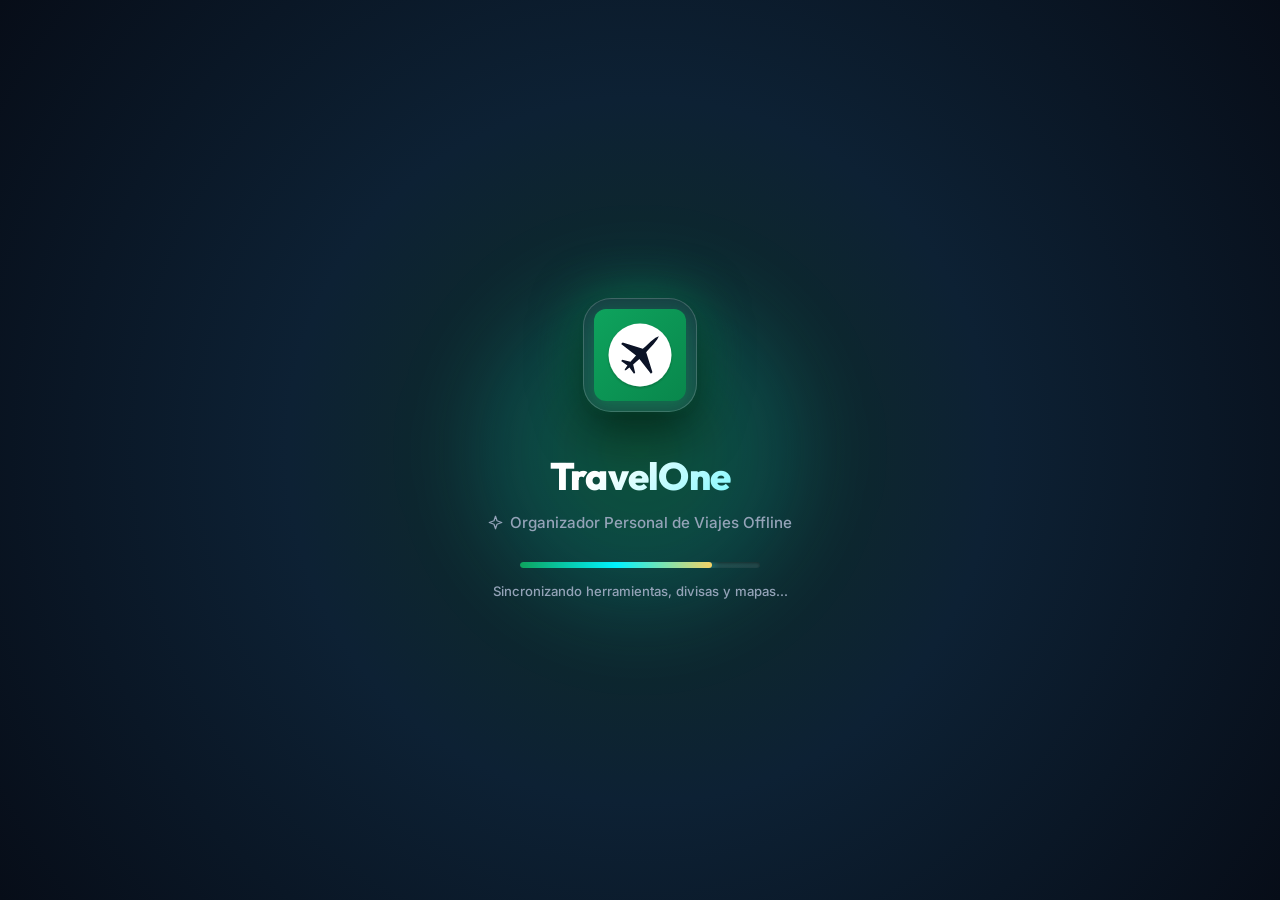
<file: index.html>
<!DOCTYPE html>
<html lang="es">
<head>
  <meta charset="UTF-8">
  <meta name="viewport" content="width=device-width, initial-scale=1.0, maximum-scale=1.0, user-scalable=no, viewport-fit=cover">
  <meta name="theme-color" content="#0ea35d">
  <meta name="theme-color" media="(prefers-color-scheme: light)" content="#0ea35d">
  <meta name="theme-color" media="(prefers-color-scheme: dark)" content="#0ea35d">
  <meta name="msapplication-TileColor" content="#0ea35d">
  <meta name="msapplication-navbutton-color" content="#0ea35d">
  <meta name="description" content="TravelOne - Tu organizador personal de viajes offline y PWA local. Itinerario, reservas, gastos, presupuesto y más.">
  
  <title>TravelOne — Organizador Personal de Viajes</title>

  <!-- iOS / iPhone Home Screen & Safari Meta Tags -->
  <meta name="apple-mobile-web-app-capable" content="yes">
  <meta name="apple-mobile-web-app-status-bar-style" content="default">
  <meta name="apple-mobile-web-app-title" content="TravelOne">
  
  <!-- Apple Touch Icons (Solid Emerald Green Background, White Circle & Black Jet) -->
  <link rel="apple-touch-icon" href="./icons/apple-touch-icon.png?v=29">
  <link rel="apple-touch-icon" sizes="180x180" href="./icons/apple-touch-icon-180x180.png?v=29">
  <link rel="apple-touch-icon" sizes="167x167" href="./icons/apple-touch-icon-167x167.png?v=29">
  <link rel="apple-touch-icon" sizes="152x152" href="./icons/apple-touch-icon-152x152.png?v=29">
  <link rel="apple-touch-icon" sizes="120x120" href="./icons/apple-touch-icon-120x120.png?v=29">
  <link rel="apple-touch-icon" sizes="192x192" href="./icons/icon-192.png?v=29">
  <link rel="apple-touch-icon" sizes="512x512" href="./icons/icon-512.png?v=29">
  <link rel="apple-touch-icon-precomposed" href="./icons/apple-touch-icon.png?v=29">
  <link rel="apple-touch-icon-precomposed" sizes="180x180" href="./icons/apple-touch-icon-180x180.png?v=29">
  <link rel="apple-touch-icon-precomposed" sizes="180x180" href="./icons/apple-touch-icon-180x180-precomposed.png?v=29">

  <!-- Favicon & Web Icons -->
  <link rel="icon" type="image/svg+xml" href="./icons/app-logo.svg?v=29">
  <link rel="icon" type="image/png" sizes="64x64" href="./icons/favicon.png?v=29">
  <link rel="icon" type="image/png" sizes="192x192" href="./icons/icon-192.png?v=29">
  <link rel="icon" type="image/png" sizes="512x512" href="./icons/icon-512.png?v=29">

  <!-- PWA Manifest -->
  <link rel="manifest" href="./manifest.json?v=29">

  <!-- Stylesheets -->
  <link rel="stylesheet" href="./css/main.css?v=29">
  <link rel="stylesheet" href="./css/components.css?v=29">
</head>
<body>

  <!-- Root Layout Container -->
  <div id="app-layout"></div>

  <!-- Main JavaScript Module -->
  <script type="module" src="./js/app.js?v=29"></script>
</body>
</html>
</file>
<file: css/main.css>
/* TravelOne Master Design System */
@import url('https://fonts.googleapis.com/css2?family=Inter:wght@300;400;500;600;700&family=Outfit:wght@400;500;600;700;800&display=swap');

:root {
  --bg-dark: #0b1326;
  --bg-card: #15213b;
  --bg-card-hover: #1c2b4d;
  --bg-surface: #1e2e50;
  --bg-modal: #121c33;
  
  --border-color: rgba(255, 255, 255, 0.09);
  --border-color-light: rgba(255, 255, 255, 0.15);
  
  --primary-cyan: #00f2fe;
  --primary-blue: #4facfe;
  --accent-amber: #f6d365;
  --accent-orange: #fda085;
  --accent-emerald: #00b09b;
  --accent-purple: #a18cd1;
  --accent-rose: #ff758c;
  
  --text-main: #f0f4f9;
  --text-muted: #94a3b8;
  --text-dim: #64748b;
  
  --radius-sm: 8px;
  --radius-md: 14px;
  --radius-lg: 20px;
  --radius-full: 9999px;
  
  --shadow-sm: 0 4px 6px -1px rgba(0, 0, 0, 0.2);
  --shadow-md: 0 10px 15px -3px rgba(0, 0, 0, 0.3);
  --shadow-glow: 0 0 20px rgba(0, 242, 254, 0.15);
  
  --sidebar-width: 260px;
  --bottom-nav-height: 68px;
  --mobile-header-height: 60px;
}

* {
  box-sizing: border-box;
  margin: 0;
  padding: 0;
  -webkit-tap-highlight-color: transparent;
}

body {
  font-family: 'Inter', -apple-system, BlinkMacSystemFont, sans-serif;
  background-color: var(--bg-dark);
  color: var(--text-main);
  line-height: 1.5;
  min-height: 100vh;
  overflow-x: hidden;
}

h1, h2, h3, h4, h5, h6 {
  font-family: 'Outfit', sans-serif;
  font-weight: 700;
  letter-spacing: -0.02em;
  color: #ffffff;
}

button, a, select, input, .btn, .nav-item, .bottom-nav-item, .card-interactive, .quick-tools-fab, .tab-btn {
  touch-action: manipulation;
  -webkit-tap-highlight-color: transparent;
}

button, a, .btn, .nav-item, .bottom-nav-item, .card-interactive, .quick-tools-fab {
  cursor: pointer;
  user-select: none;
  -webkit-user-select: none;
}

/* App Container Layout */
#app-layout {
  display: flex;
  min-height: 100vh;
  position: relative;
  width: 100%;
}

/* Mobile Header Top Bar */
.mobile-top-bar {
  display: none;
  position: fixed;
  top: 0;
  left: 0;
  right: 0;
  height: var(--mobile-header-height);
  background: rgba(18, 28, 51, 0.96);
  backdrop-filter: blur(16px);
  -webkit-backdrop-filter: blur(16px);
  border-bottom: 1px solid var(--border-color);
  z-index: 1000;
  padding: 0 1rem;
  align-items: center;
  justify-content: space-between;
}

.mobile-brand {
  display: flex;
  align-items: center;
  gap: 0.65rem;
}

.mobile-brand-img {
  width: 34px;
  height: 34px;
  border-radius: 8px;
  box-shadow: 0 2px 8px rgba(0, 242, 254, 0.3);
  border: 1px solid rgba(255, 255, 255, 0.2);
}

.mobile-brand-title {
  font-family: 'Outfit', sans-serif;
  font-weight: 800;
  font-size: 1.1rem;
  background: linear-gradient(135deg, var(--primary-cyan), var(--accent-emerald));
  -webkit-background-clip: text;
  background-clip: text;
  -webkit-text-fill-color: transparent;
}

/* Desktop Sidebar */
.sidebar {
  width: var(--sidebar-width);
  background: var(--bg-card);
  border-right: 1px solid var(--border-color);
  display: flex;
  flex-direction: column;
  position: fixed;
  top: 0;
  bottom: 0;
  left: 0;
  z-index: 100;
  padding: 1.5rem 1rem;
}

.sidebar-header {
  display: flex;
  align-items: center;
  gap: 0.75rem;
  padding-bottom: 1.5rem;
  border-bottom: 1px solid var(--border-color);
  margin-bottom: 1.5rem;
}

.brand-logo {
  font-family: 'Outfit', sans-serif;
  font-size: 1.4rem;
  font-weight: 800;
  background: linear-gradient(135deg, var(--primary-cyan), var(--primary-blue));
  -webkit-background-clip: text;
  background-clip: text;
  -webkit-text-fill-color: transparent;
  display: flex;
  align-items: center;
  gap: 0.5rem;
}

.brand-badge {
  font-size: 0.65rem;
  background: rgba(0, 242, 254, 0.15);
  color: var(--primary-cyan);
  padding: 0.2rem 0.5rem;
  border-radius: var(--radius-full);
  text-transform: uppercase;
  font-weight: 700;
  letter-spacing: 0.05em;
}

.sidebar-nav {
  display: flex;
  flex-direction: column;
  gap: 0.35rem;
  flex: 1;
  overflow-y: auto;
}

.nav-item {
  display: flex;
  align-items: center;
  gap: 0.85rem;
  padding: 0.75rem 1rem;
  color: var(--text-muted);
  text-decoration: none;
  border-radius: var(--radius-md);
  font-size: 0.95rem;
  font-weight: 500;
  transition: all 0.2s ease;
  cursor: pointer;
}

.nav-item:hover {
  background: var(--bg-surface);
  color: #ffffff;
}

.nav-item.active {
  background: linear-gradient(135deg, rgba(0, 242, 254, 0.15), rgba(79, 172, 254, 0.15));
  color: var(--primary-cyan);
  border: 1px solid rgba(0, 242, 254, 0.3);
  font-weight: 600;
}

.nav-item-icon {
  font-size: 1.25rem;
  display: flex;
  align-items: center;
  justify-content: center;
}

/* Mobile Bottom Navigation */
.bottom-nav {
  display: none;
  position: fixed;
  bottom: 0;
  left: 0;
  right: 0;
  height: var(--bottom-nav-height);
  background: rgba(18, 28, 51, 0.96);
  backdrop-filter: blur(16px);
  -webkit-backdrop-filter: blur(16px);
  border-top: 1px solid var(--border-color);
  z-index: 1000;
  justify-content: space-around;
  align-items: center;
  padding: 0 0.25rem;
}

.bottom-nav-item {
  display: flex;
  flex-direction: column;
  align-items: center;
  justify-content: center;
  gap: 0.2rem;
  color: var(--text-muted);
  text-decoration: none;
  font-size: 0.7rem;
  font-weight: 500;
  padding: 0.4rem;
  flex: 1;
  text-align: center;
  transition: color 0.2s;
  cursor: pointer;
}

.bottom-nav-item .icon {
  font-size: 1.35rem;
}

.bottom-nav-item.active {
  color: var(--primary-cyan);
  font-weight: 700;
}

/* Main Content Area */
.main-content {
  flex: 1;
  margin-left: var(--sidebar-width);
  padding: 2rem;
  max-width: 1300px;
  width: 100%;
}

@media (max-width: 900px) {
  .sidebar {
    display: none;
  }

  .mobile-top-bar {
    display: flex;
  }
  
  .bottom-nav {
    display: flex;
  }
  
  .main-content {
    margin-left: 0;
    padding: calc(var(--mobile-header-height) + 1.25rem) 1.25rem calc(var(--bottom-nav-height) + 1.5rem) 1.25rem;
  }
}

/* Header Bar */
.page-header {
  display: flex;
  justify-content: space-between;
  align-items: center;
  margin-bottom: 2rem;
  flex-wrap: wrap;
  gap: 1rem;
}

.page-title-group h1 {
  font-size: 1.85rem;
  margin-bottom: 0.25rem;
}

.page-subtitle {
  color: var(--text-muted);
  font-size: 0.9rem;
}

.header-actions {
  display: flex;
  gap: 0.75rem;
  align-items: center;
}

/* Cards & Containers */
.card {
  background: var(--bg-card);
  border: 1px solid var(--border-color);
  border-radius: var(--radius-lg);
  padding: 1.5rem;
  transition: transform 0.2s, border-color 0.2s, box-shadow 0.2s;
}

.card:hover {
  border-color: var(--border-color-light);
}

.card-interactive:hover {
  transform: translateY(-3px);
  box-shadow: var(--shadow-md);
  border-color: rgba(0, 242, 254, 0.3);
}

/* Grid Layouts */
.grid-2 {
  display: grid;
  grid-template-columns: repeat(2, 1fr);
  gap: 1.25rem;
}

.grid-3 {
  display: grid;
  grid-template-columns: repeat(3, 1fr);
  gap: 1.25rem;
}

.grid-4 {
  display: grid;
  grid-template-columns: repeat(4, 1fr);
  gap: 1.25rem;
}

@media (max-width: 1024px) {
  .grid-4 { grid-template-columns: repeat(2, 1fr); }
  .grid-3 { grid-template-columns: repeat(2, 1fr); }
}

@media (max-width: 640px) {
  .grid-4, .grid-3, .grid-2 { grid-template-columns: 1fr; }
}

/* Buttons */
.btn {
  display: inline-flex;
  align-items: center;
  justify-content: center;
  gap: 0.5rem;
  padding: 0.65rem 1.25rem;
  border-radius: var(--radius-md);
  font-family: inherit;
  font-size: 0.9rem;
  font-weight: 600;
  border: none;
  cursor: pointer;
  transition: all 0.2s ease;
  text-decoration: none;
}

.btn-primary {
  background: linear-gradient(135deg, var(--primary-cyan), var(--primary-blue));
  color: #0b1326;
  box-shadow: 0 4px 12px rgba(0, 242, 254, 0.25);
}

.btn-primary:hover {
  opacity: 0.92;
  transform: translateY(-1px);
  box-shadow: 0 6px 16px rgba(0, 242, 254, 0.35);
}

.btn-secondary {
  background: var(--bg-surface);
  color: var(--text-main);
  border: 1px solid var(--border-color);
}

.btn-secondary:hover {
  background: var(--bg-card-hover);
  border-color: var(--border-color-light);
}

.btn-danger {
  background: rgba(255, 117, 140, 0.15);
  color: var(--accent-rose);
  border: 1px solid rgba(255, 117, 140, 0.3);
}

.btn-danger:hover {
  background: rgba(255, 117, 140, 0.25);
}

.btn-sm {
  padding: 0.4rem 0.85rem;
  font-size: 0.8rem;
  border-radius: var(--radius-sm);
}

.btn-icon {
  width: 36px;
  height: 36px;
  padding: 0;
  border-radius: var(--radius-full);
}

/* Badges & Tags */
.badge {
  display: inline-flex;
  align-items: center;
  gap: 0.3rem;
  padding: 0.25rem 0.65rem;
  border-radius: var(--radius-full);
  font-size: 0.75rem;
  font-weight: 600;
}

.badge-transport { background: rgba(79, 172, 254, 0.15); color: #4facfe; }
.badge-food { background: rgba(246, 211, 101, 0.15); color: #f6d365; }
.badge-tourism { background: rgba(0, 242, 254, 0.15); color: #00f2fe; }
.badge-shopping { background: rgba(161, 140, 209, 0.15); color: #a18cd1; }
.badge-hotel { background: rgba(0, 176, 155, 0.15); color: #00b09b; }
.badge-work { background: rgba(253, 160, 133, 0.15); color: #fda085; }
.badge-default { background: rgba(255, 255, 255, 0.1); color: var(--text-muted); }

.status-badge {
  padding: 0.2rem 0.6rem;
  border-radius: var(--radius-full);
  font-size: 0.7rem;
  font-weight: 700;
  text-transform: uppercase;
  letter-spacing: 0.04em;
}

.status-completed { background: rgba(0, 242, 96, 0.15); color: #00f260; border: 1px solid rgba(0, 242, 96, 0.3); }
.status-in-progress { background: rgba(246, 211, 101, 0.15); color: #f6d365; border: 1px solid rgba(246, 211, 101, 0.3); }
.status-pending { background: rgba(148, 163, 184, 0.15); color: #94a3b8; border: 1px solid rgba(148, 163, 184, 0.3); }

/* Progress Bar */
.progress-container {
  width: 100%;
  background: rgba(255, 255, 255, 0.08);
  border-radius: var(--radius-full);
  height: 8px;
  overflow: hidden;
}

.progress-bar {
  height: 100%;
  border-radius: var(--radius-full);
  background: linear-gradient(90deg, var(--primary-cyan), var(--primary-blue));
  transition: width 0.4s ease;
}

.progress-amber { background: linear-gradient(90deg, #f6d365, #fda085); }
.progress-rose { background: linear-gradient(90deg, #ff758c, #ff7eb3); }

/* Toast Notifications */
.toast {
  position: fixed;
  bottom: 2rem;
  right: 2rem;
  background: var(--bg-card);
  border: 1px solid var(--primary-cyan);
  color: var(--text-main);
  padding: 0.85rem 1.5rem;
  border-radius: var(--radius-md);
  box-shadow: var(--shadow-glow);
  z-index: 9999;
  transform: translateY(100px);
  opacity: 0;
  transition: all 0.3s cubic-bezier(0.68, -0.55, 0.27, 1.55);
}

.toast-show {
  transform: translateY(0);
  opacity: 1;
}

@media (max-width: 900px) {
  .toast {
    bottom: calc(var(--bottom-nav-height) + 1rem);
    right: 1rem;
    left: 1rem;
    text-align: center;
  }
}

/* Vector SVG Icon Global Utilities */
.svg-icon {
  display: inline-block;
  vertical-align: -0.15em;
  flex-shrink: 0;
  stroke: currentColor;
}

.icon-inline {
  display: inline-flex;
  align-items: center;
  gap: 0.4rem;
  vertical-align: middle;
}

.icon-badge-box {
  width: 38px;
  height: 38px;
  border-radius: var(--radius-md);
  background: rgba(0, 242, 254, 0.12);
  color: var(--primary-cyan);
  display: inline-flex;
  align-items: center;
  justify-content: center;
  flex-shrink: 0;
}

.icon-badge-amber {
  background: rgba(246, 211, 101, 0.15);
  color: var(--accent-amber);
}

.icon-badge-rose {
  background: rgba(255, 117, 140, 0.15);
  color: var(--accent-rose);
}

.icon-badge-green {
  background: rgba(0, 242, 96, 0.15);
  color: #00f260;
}

.icon-badge-purple {
  background: rgba(161, 140, 209, 0.15);
  color: var(--accent-purple);
}

.travelone-brand-svg {
  transition: transform 0.2s ease, box-shadow 0.2s ease;
}

.travelone-brand-svg:hover {
  transform: scale(1.04);
}
</file>
<file: css/components.css>
/* Components, Modals, Forms & Timeline Styles */

/* Modal Backdrop & Dialog */
.modal-backdrop {
  position: fixed;
  top: 0;
  left: 0;
  right: 0;
  bottom: 0;
  background: rgba(7, 12, 23, 0.82);
  backdrop-filter: blur(10px);
  -webkit-backdrop-filter: blur(10px);
  z-index: 5000;
  display: flex;
  align-items: center;
  justify-content: center;
  padding: 1rem;
  opacity: 0;
  pointer-events: none;
  transition: opacity 0.25s ease;
}

.modal-backdrop.active {
  opacity: 1;
  pointer-events: auto;
}

.modal-dialog {
  background: var(--bg-modal);
  border: 1px solid var(--border-color-light);
  border-radius: var(--radius-lg);
  width: 100%;
  max-width: 540px;
  max-height: 90vh;
  display: flex;
  flex-direction: column;
  box-shadow: var(--shadow-md), 0 0 30px rgba(0, 0, 0, 0.5);
  transform: scale(0.95);
  transition: transform 0.25s ease;
}

.modal-backdrop.active .modal-dialog {
  transform: scale(1);
}

.modal-header {
  padding: 1.25rem 1.5rem;
  border-bottom: 1px solid var(--border-color);
  display: flex;
  justify-content: space-between;
  align-items: center;
}

.modal-title {
  font-size: 1.25rem;
  font-weight: 700;
}

.modal-close {
  background: transparent;
  border: none;
  color: var(--text-muted);
  font-size: 1.5rem;
  cursor: pointer;
  line-height: 1;
}

.modal-close:hover { color: #ffffff; }

.modal-body {
  padding: 1.5rem;
  overflow-y: auto;
  flex: 1;
}

.modal-footer {
  padding: 1rem 1.5rem;
  border-top: 1px solid var(--border-color);
  display: flex;
  justify-content: flex-end;
  gap: 0.75rem;
}

/* Forms & Controls */
.form-group {
  margin-bottom: 1.2rem;
}

.form-group label {
  display: block;
  font-size: 0.85rem;
  font-weight: 600;
  color: var(--text-muted);
  margin-bottom: 0.4rem;
}

.form-control, .form-select {
  width: 100%;
  background: var(--bg-card);
  border: 1px solid var(--border-color);
  border-radius: var(--radius-md);
  padding: 0.65rem 0.9rem;
  color: var(--text-main);
  font-family: inherit;
  font-size: 0.9rem;
  transition: border-color 0.2s, box-shadow 0.2s;
}

.form-control:focus, .form-select:focus {
  outline: none;
  border-color: var(--primary-cyan);
  box-shadow: 0 0 0 3px rgba(0, 242, 254, 0.15);
}

.form-row {
  display: grid;
  grid-template-columns: repeat(2, 1fr);
  gap: 1rem;
}

@media (max-width: 500px) {
  .form-row { grid-template-columns: 1fr; }
}

/* Timeline View */
.timeline {
  position: relative;
  padding-left: 2rem;
  margin-top: 1rem;
}

.timeline::before {
  content: '';
  position: absolute;
  left: 0.6rem;
  top: 0.5rem;
  bottom: 0.5rem;
  width: 2px;
  background: var(--border-color);
}

.timeline-item {
  position: relative;
  margin-bottom: 1.5rem;
}

.timeline-dot {
  position: absolute;
  left: -2rem;
  top: 0.25rem;
  width: 1.25rem;
  height: 1.25rem;
  border-radius: var(--radius-full);
  background: var(--bg-card);
  border: 3px solid var(--primary-cyan);
  box-shadow: 0 0 10px rgba(0, 242, 254, 0.4);
}

.timeline-card {
  background: var(--bg-card);
  border: 1px solid var(--border-color);
  border-radius: var(--radius-md);
  padding: 1.1rem;
}

.timeline-time {
  font-family: 'Outfit', sans-serif;
  font-weight: 700;
  color: var(--primary-cyan);
  font-size: 0.95rem;
}

/* Document & Attachment Box */
.attachment-box {
  background: var(--bg-surface);
  border: 1px dashed var(--border-color-light);
  border-radius: var(--radius-md);
  padding: 1rem;
  text-align: center;
  cursor: pointer;
  transition: background 0.2s;
}

.attachment-box:hover {
  background: var(--bg-card-hover);
}

.file-preview-img {
  max-width: 100%;
  max-height: 200px;
  border-radius: var(--radius-sm);
  margin-top: 0.5rem;
  object-fit: cover;
}

/* Quick Tools Widget Floating Button */
.quick-tools-fab {
  position: fixed;
  bottom: 5.5rem;
  right: 1.75rem;
  width: 52px;
  height: 52px;
  border-radius: var(--radius-full);
  background: linear-gradient(135deg, var(--accent-amber), var(--accent-orange));
  color: #0b1326;
  font-size: 1.4rem;
  display: flex;
  align-items: center;
  justify-content: center;
  box-shadow: 0 6px 20px rgba(246, 211, 101, 0.35);
  cursor: pointer;
  z-index: 1200;
  transition: transform 0.2s ease;
}

.quick-tools-fab:hover {
  transform: scale(1.08);
}

@media (min-width: 901px) {
  .quick-tools-fab {
    bottom: 2.5rem;
    right: 2.5rem;
  }
}

/* Checklist Item Row */
.checklist-row {
  display: flex;
  align-items: center;
  gap: 0.85rem;
  padding: 0.75rem 1rem;
  background: var(--bg-card);
  border: 1px solid var(--border-color);
  border-radius: var(--radius-md);
  margin-bottom: 0.5rem;
  transition: background 0.2s;
}

.checklist-row:hover { background: var(--bg-surface); }

.checklist-row input[type="checkbox"] {
  width: 20px;
  height: 20px;
  accent-color: var(--primary-cyan);
  cursor: pointer;
}

.checklist-row.completed label {
  text-decoration: line-through;
  color: var(--text-dim);
}

/* Metric Display Cards */
.metric-card {
  display: flex;
  align-items: center;
  gap: 1.25rem;
  padding: 1.25rem;
  background: var(--bg-card);
  border: 1px solid var(--border-color);
  border-radius: var(--radius-lg);
}

.metric-icon {
  width: 48px;
  height: 48px;
  border-radius: var(--radius-md);
  background: rgba(0, 242, 254, 0.12);
  color: var(--primary-cyan);
  display: flex;
  align-items: center;
  justify-content: center;
  font-size: 1.5rem;
  flex-shrink: 0;
}

.metric-data .label {
  font-size: 0.8rem;
  color: var(--text-muted);
  text-transform: uppercase;
  letter-spacing: 0.05em;
  font-weight: 600;
}

.metric-data .value {
  font-family: 'Outfit', sans-serif;
  font-size: 1.5rem;
  font-weight: 700;
  color: #ffffff;
}

/* Print Summary Rules */
@media print {
  body {
    background: #ffffff !important;
    color: #000000 !important;
  }
  .sidebar, .bottom-nav, .quick-tools-fab, .btn, .header-actions, .trip-splash-overlay {
    display: none !important;
  }
  .main-content {
    margin: 0 !important;
    padding: 0 !important;
  }
  .card {
    border: 1px solid #ccc !important;
    background: #fff !important;
    color: #000 !important;
  }
}

/* ==========================================================================
   App Startup & Launch Splash Animation (Nuanced & Luxurious)
   ========================================================================== */
.app-startup-splash-overlay {
  position: fixed;
  top: 0;
  left: 0;
  width: 100vw;
  height: 100vh;
  background: radial-gradient(circle at center, #0e3025 0%, #0d2134 45%, #070d18 100%);
  z-index: 10000;
  display: flex;
  flex-direction: column;
  align-items: center;
  justify-content: center;
  padding: 2rem;
  opacity: 0;
  pointer-events: none;
  transition: opacity 0.45s cubic-bezier(0.16, 1, 0.3, 1), transform 0.5s cubic-bezier(0.16, 1, 0.3, 1), filter 0.5s ease;
  backdrop-filter: blur(28px);
  -webkit-backdrop-filter: blur(28px);
  overflow: hidden;
}

.app-startup-splash-overlay.active {
  opacity: 1;
  pointer-events: auto;
  transform: scale(1);
}

.app-startup-splash-overlay.leaving {
  opacity: 0;
  transform: scale(1.06);
  filter: blur(14px);
}

.splash-glow-aura {
  position: absolute;
  width: 380px;
  height: 380px;
  border-radius: 50%;
  background: radial-gradient(circle, rgba(14, 163, 93, 0.3) 0%, rgba(0, 242, 254, 0.15) 50%, transparent 70%);
  filter: blur(40px);
  pointer-events: none;
  animation: auraPulse 3.5s infinite ease-in-out;
}

.splash-icon-wrapper {
  position: relative;
  display: flex;
  align-items: center;
  justify-content: center;
  margin-bottom: 2.25rem;
}

.splash-sonar-ring {
  position: absolute;
  width: 120px;
  height: 120px;
  border-radius: 50%;
  border: 2px solid rgba(14, 163, 93, 0.7);
  box-shadow: 0 0 15px rgba(14, 163, 93, 0.3);
  opacity: 0;
  animation: splashSonarNuanced 2.4s infinite cubic-bezier(0.16, 1, 0.3, 1);
}

.splash-sonar-ring:nth-child(2) {
  animation-delay: 0.7s;
  border-color: rgba(0, 242, 254, 0.6);
  box-shadow: 0 0 15px rgba(0, 242, 254, 0.3);
}

.splash-sonar-ring:nth-child(3) {
  animation-delay: 1.4s;
  border-color: rgba(246, 211, 101, 0.5);
  box-shadow: 0 0 15px rgba(246, 211, 101, 0.25);
}

.splash-logo-box {
  position: relative;
  z-index: 2;
  border-radius: 28px;
  padding: 10px;
  background: rgba(255, 255, 255, 0.05);
  border: 1.5px solid rgba(255, 255, 255, 0.18);
  box-shadow: 0 20px 45px rgba(0, 0, 0, 0.6), 0 0 50px rgba(14, 163, 93, 0.5);
  animation: splashFloatNuanced 2.8s infinite ease-in-out;
  backdrop-filter: blur(10px);
}

.splash-title-group {
  text-align: center;
  position: relative;
  z-index: 2;
  animation: splashFadeUp 0.8s cubic-bezier(0.16, 1, 0.3, 1) forwards;
}

.splash-brand-title {
  font-family: 'Outfit', sans-serif;
  font-size: 2.4rem;
  font-weight: 800;
  letter-spacing: -0.02em;
  margin-bottom: 0.35rem;
  background: linear-gradient(135deg, #ffffff 20%, #00f2fe 70%, #00b09b 100%);
  background-size: 200% auto;
  -webkit-background-clip: text;
  background-clip: text;
  -webkit-text-fill-color: transparent;
  animation: titleShimmer 3s infinite linear;
}

.splash-tagline {
  font-size: 0.95rem;
  color: var(--text-muted);
  margin-bottom: 1.75rem;
  display: flex;
  align-items: center;
  justify-content: center;
  gap: 0.45rem;
  font-weight: 500;
}

.splash-progress-track {
  width: 240px;
  height: 6px;
  background: rgba(255, 255, 255, 0.09);
  border-radius: var(--radius-full);
  overflow: hidden;
  position: relative;
  margin: 0 auto;
  box-shadow: inset 0 1px 3px rgba(0, 0, 0, 0.4);
}

.splash-progress-bar-fill {
  position: absolute;
  left: 0;
  top: 0;
  height: 100%;
  width: 15%;
  background: linear-gradient(90deg, #0ea35d, #00f2fe, #f6d365);
  border-radius: var(--radius-full);
  transition: width 0.5s cubic-bezier(0.16, 1, 0.3, 1);
  box-shadow: 0 0 10px rgba(0, 242, 254, 0.6);
}

.splash-status-text {
  font-size: 0.82rem;
  color: var(--text-muted);
  margin-top: 0.85rem;
  font-weight: 500;
  min-height: 1.2rem;
  transition: opacity 0.3s ease;
}

@keyframes auraPulse {
  0%, 100% {
    transform: scale(0.9);
    opacity: 0.5;
  }
  50% {
    transform: scale(1.15);
    opacity: 0.85;
  }
}

@keyframes splashSonarNuanced {
  0% {
    transform: scale(0.75);
    opacity: 0.85;
  }
  100% {
    transform: scale(2.8);
    opacity: 0;
  }
}

@keyframes splashFloatNuanced {
  0%, 100% {
    transform: translateY(0) scale(1);
  }
  50% {
    transform: translateY(-9px) scale(1.025);
  }
}

@keyframes titleShimmer {
  0% {
    background-position: 0% 50%;
  }
  50% {
    background-position: 100% 50%;
  }
  100% {
    background-position: 0% 50%;
  }
}

@keyframes splashFadeUp {
  0% {
    opacity: 0;
    transform: translateY(20px);
  }
  100% {
    opacity: 1;
    transform: translateY(0);
  }
}
</file>
